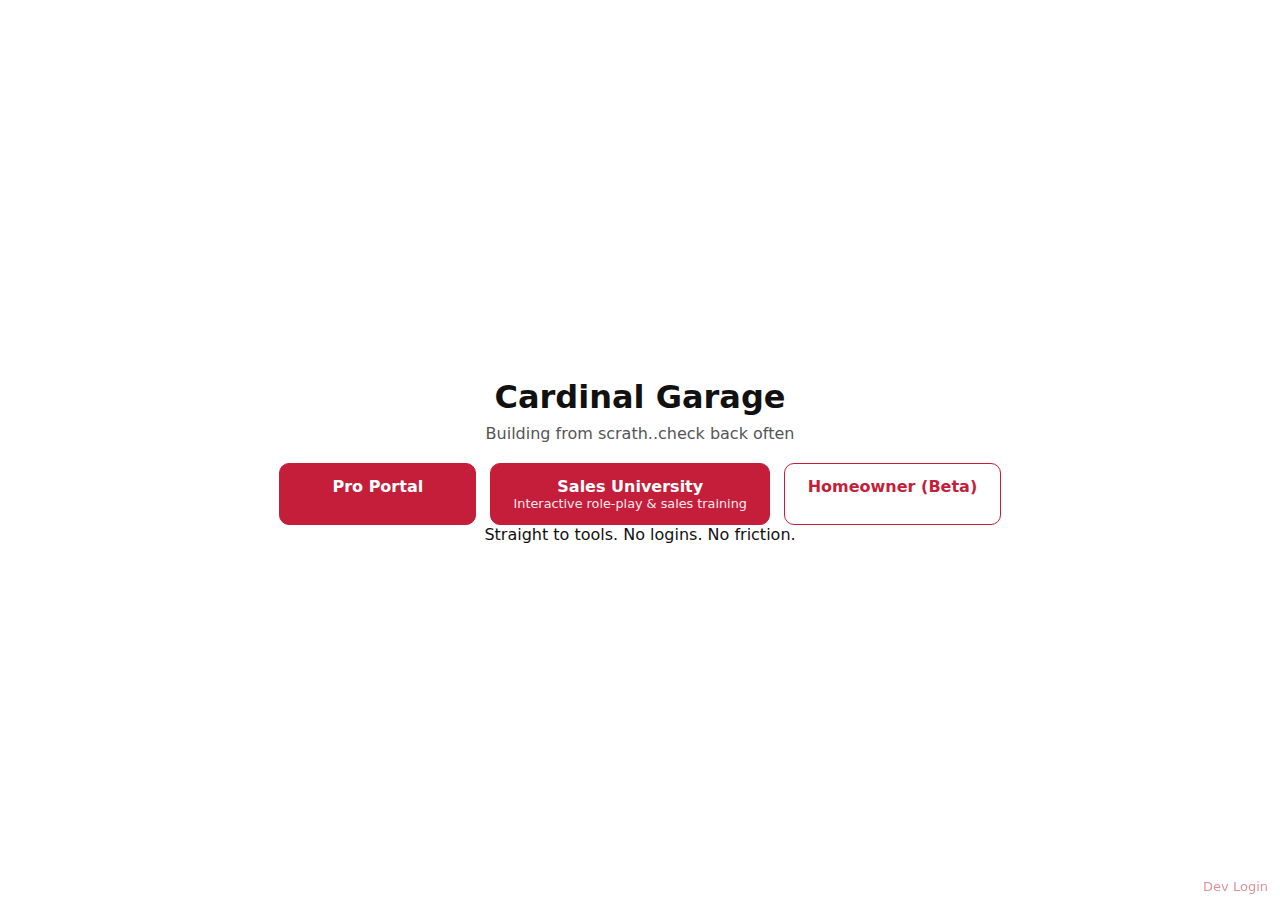
<file: index.html>
<!DOCTYPE html>
<html lang="en">
<head>
  <meta charset="utf-8" />
  <meta name="viewport" content="width=device-width,initial-scale=1" />
  <title>“Watch it take shape — this is what building looks like."</title>
  <style>
    body {
      margin: 0;
      font-family: system-ui, -apple-system, BlinkMacSystemFont, sans-serif;
      background: #ffffff;
      color: #111;
      display: flex;
      align-items: center;
      justify-content: center;
      min-height: 100vh;
    }
    .wrap {
      text-align: center;
      padding: 24px;
    }
    h1 { margin-bottom: 8px; }
    p { margin-top: 0; margin-bottom: 20px; color: #555; }
    .buttons {
      display: flex;
      gap: 14px;
      justify-content: center;
      flex-wrap: wrap;
    }
    a { text-decoration: none; }
    .btn {
      padding: 0.8rem 1.4rem;
      border-radius: 10px;
      border: 1px solid #C41E3A;
      background: #C41E3A;
      color: #fff;
      font-weight: 700;
      cursor: pointer;
      min-width: 150px;
      display: inline-block;
      transition: transform .2s;
    }
    .btn:hover { transform: translateY(-3px); }
    .btn.secondary {
      background: #ffffff;
      color: #C41E3A;
    }
        }
    .note {
      margin-top: 14px;
      font-size: 0.8rem;
      color: #777;
    }
  </style>
</head>
<body>
  <div class="wrap">
    <h1>Cardinal Garage</h1>
    <p>Building from scrath..check back often</p>
    <div class="buttons">
      <!-- Pro Portal -->
      <a href="maintainence.html" class="btn">Pro Portal</a>

      <!-- Sales University (static placeholder for now) -->
      <div class="btn">
        Sales University
        <div style="font-size:0.8rem;font-weight:400;color:#fff;opacity:.9;">
          Interactive role-play & sales training
        </div>
      </div>

      <!-- Homeowner -->
      <a href="homeowner.html" class="btn secondary">Homeowner (Beta)</a>
    </div>

    <div class="note">Straight to tools. No logins. No friction.</div>
  </div>
</body>
</html>

  <!-- ========== DEV LOGIN OVERLAY ========== -->
  <style>
    #devLoginLink {
      position: fixed; bottom: 6px; right: 12px;
      font-size: 13px; color: #c41e3a; cursor: pointer;
      opacity: .5; transition: opacity .2s;
    }
    #devLoginLink:hover { opacity: 1; }

    #devModal {
      display: none; position: fixed; inset: 0;
      background: rgba(255,255,255,.95);
      align-items: center; justify-content: center;
      z-index: 9999;
    }
    #devModal form {
      background: #fff; border:1px solid #ddd; border-radius:12px;
      padding:24px; box-shadow:0 0 20px rgba(0,0,0,.1);
      width:280px; text-align:center;
    }
    #devModal input {
      width:100%; margin:6px 0; padding:8px; font-size:15px;
      border:1px solid #ccc; border-radius:6px;
    }
    #devModal button {
      background:#c41e3a; color:#fff; border:none;
      padding:8px 14px; margin-top:8px;
      border-radius:6px; cursor:pointer;
    }
    #devModal button:hover { background:#a91b32; }

    .adminOnly { display:none; }
    .dev-mode .adminOnly { display:inline-block; }
  </style>

  <div id="devLoginLink">Dev Login</div>
  <div id="devModal">
    <form id="devForm">
      <h3>Developer Access</h3>
      <input id="devEmail" type="email" placeholder="Email" required>
      <input id="devPass" type="password" placeholder="Passcode" required>
      <button type="submit">Enter</button><br>
      <small id="devMsg" style="color:#a91b32;"></small>
    </form>
  </div>

  <!-- Example hidden admin control -->
  <button id="trainBtn" class="adminOnly">Feed Training</button>

  <script>
    const CONFIG = {
      API_BASE: "https://cardinalgarageprobe1.onrender.com" // or your live backend
    };

    const devLink = document.getElementById("devLoginLink");
    const devModal = document.getElementById("devModal");
    const devForm  = document.getElementById("devForm");
    const devMsg   = document.getElementById("devMsg");

    // open login modal
    devLink.onclick = ()=> devModal.style.display='flex';

    // handle login
    devForm.onsubmit = async (e)=>{
      e.preventDefault();
      const email = devForm.querySelector("#devEmail").value.trim();
      const pass  = devForm.querySelector("#devPass").value.trim();
      devMsg.textContent = "Verifying...";
      try {
        const resp = await fetch(`${CONFIG.API_BASE}/auth`, {
          method:"POST", headers:{'Content-Type':'application/json'},
          body: JSON.stringify({ email, pass })
        });
        if (!resp.ok) throw new Error("Denied");
        document.body.classList.add("dev-mode");
        devModal.style.display='none';
      } catch(err){
        devMsg.textContent = "Access denied.";
      }
    };

    // example admin button logic
    document.getElementById("trainBtn").onclick = async ()=>{
      const note = prompt("Enter training note:");
      if(!note) return;
      const resp = await fetch(`${CONFIG.API_BASE}/train`, {
        method:"POST", headers:{'Content-Type':'application/json'},
        body: JSON.stringify({ note })
      });
      alert("Training data sent!");
    };
  </script>
</body>
</html>
</file>
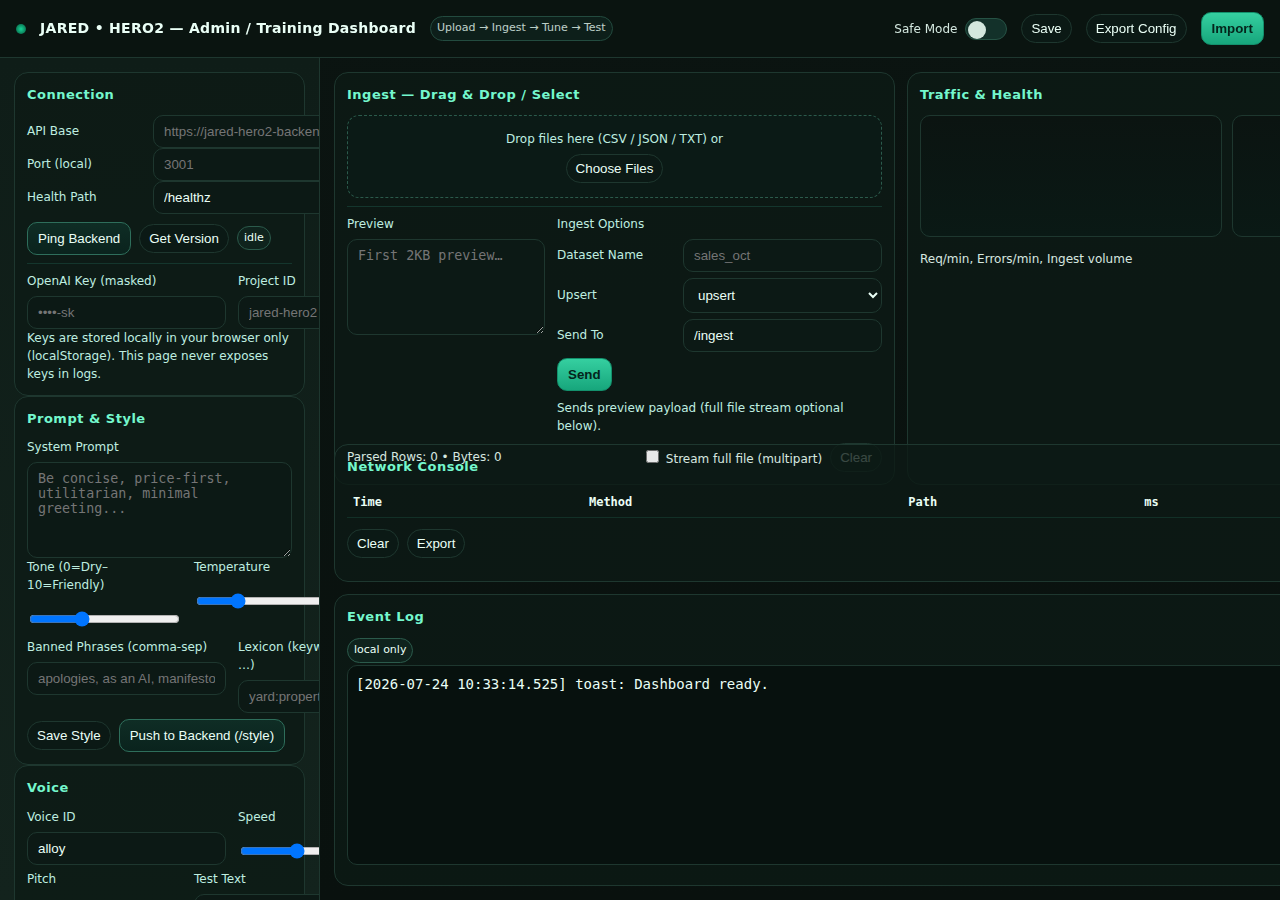
<file: admin.html>
<!DOCTYPE html>
<html lang="en">
<head>
<meta charset="utf-8" />
<meta name="viewport" content="width=device-width,initial-scale=1,viewport-fit=cover" />
<title>JARED • HERO2 — Admin / Training Dashboard</title>
<style>
  :root{
    --bg:#0b1411; --panel:#0f1d18; --soft:#13231d; --line:#1e372f;
    --mint:#74f7cd; --mint2:#35cfa0; --text:#eafff6; --dim:#bfeee0; --warn:#ffcf6b; --err:#ff7d7d;
  }
  *{box-sizing:border-box} html,body{height:100%;margin:0;background:linear-gradient(#0b1411,#09110e);}
  body{color:var(--text);font:14px/1.5 system-ui,Segoe UI,Roboto,Helvetica,Arial,sans-serif;overflow:hidden}
  .app{display:grid;grid-template-columns:320px 1fr;grid-template-rows:auto 1fr;grid-template-areas:"top top" "left right";height:100%}
  header{grid-area:top;display:flex;align-items:center;gap:14px;padding:12px 16px;border-bottom:1px solid var(--line);background:rgba(10,20,16,.6);backdrop-filter:blur(6px);position:sticky;top:0;z-index:3}
  header .title{font-weight:700;letter-spacing:.3px}
  header .tag{opacity:.8}
  .left{grid-area:left;overflow:auto;border-right:1px solid var(--line);padding:14px;background:linear-gradient(180deg,var(--panel),var(--soft))}
  .right{grid-area:right;overflow:auto;padding:14px;display:grid;gap:12px;grid-template-rows:360px auto}
  .card{background:rgba(12,26,21,.8);border:1px solid var(--line);border-radius:14px;padding:12px 12px}
  .card h3{margin:0 0 10px 0;font-size:13px;letter-spacing:.5px;color:var(--mint)}
  .row{display:flex;gap:8px;align-items:center;flex-wrap:wrap}
  .col{display:flex;flex-direction:column;gap:6px}
  .label{font-size:12px;color:var(--dim)}
  input,select,textarea,button{border-radius:10px;border:1px solid var(--line);background:#0c1915;color:var(--text);padding:8px 10px}
  textarea{min-height:96px;resize:vertical}
  button{cursor:pointer}
  button.primary{background:linear-gradient(180deg,#0f2d25,#0a231d);border-color:#2e6e5b}
  button.mint{background:linear-gradient(180deg,var(--mint2),#17a67c);border-color:#13906c;color:#04251c;font-weight:700}
  .pill{padding:6px 9px;border-radius:999px;border:1px solid var(--line);background:#0b1915}
  .dot{width:10px;height:10px;border-radius:50%}
  .ok{background:radial-gradient(closest-side,#16d497,#0b7b56)}
  .bad{background:radial-gradient(closest-side,#ff6f6f,#a12222)}
  .warn{background:radial-gradient(closest-side,#ffd467,#a77714)}
  .grid{display:grid;grid-template-columns:repeat(3,1fr);gap:12px}
  .grid-2{display:grid;grid-template-columns:repeat(2,1fr);gap:12px}
  .grid-3{display:grid;grid-template-columns:2fr 1fr 1fr;gap:12px}
  .flex{display:flex;gap:8px;align-items:center}
  .grow{flex:1}
  .kv{display:grid;grid-template-columns:120px 1fr;align-items:center;gap:6px}
  .drop{border:1px dashed #2b5a4b;border-radius:12px;padding:14px;text-align:center;background:#0b1a16}
  .drop.drag{outline:2px dashed var(--mint)}
  .mono{font-family:ui-monospace,SFMono-Regular,Consolas,Menlo,monospace}
  .logs{height:200px;overflow:auto;background:#07110e;border-radius:10px;border:1px solid var(--line);padding:8px}
  .tbl{width:100%;border-collapse:collapse}
  .tbl th,.tbl td{border-bottom:1px solid #123027;padding:6px 6px;text-align:left;font-size:12px}
  .small{font-size:12px;opacity:.9}
  .hint{color:var(--dim);font-size:12px}
  .badge{border:1px solid #2b5a4b;background:#0f231d;padding:3px 6px;border-radius:999px;font-size:11px}
  .chartWrap{display:grid;grid-template-columns:1fr 1fr 1fr;gap:10px}
  canvas{background:linear-gradient(180deg,#0b1411,#0a1915);border:1px solid var(--line);border-radius:10px}
  .footer{display:flex;justify-content:space-between;align-items:center;gap:10px;margin-top:8px}
  .switch{position:relative;width:42px;height:22px;background:#15362e;border-radius:999px;border:1px solid #2a5a4b;cursor:pointer}
  .switch input{display:none}
  .knob{position:absolute;top:2px;left:2px;width:18px;height:18px;background:#eafff6;border-radius:50%;transition:.2s}
  .switch input:checked + .knob{left:22px;background:#baffea}
  .hr{height:1px;background:#14362d;margin:8px 0}
  .rightTop{display:grid;grid-template-columns:2fr 1fr;gap:12px}
  @media (max-width:1100px){
    .app{grid-template-columns:1fr;grid-template-rows:auto auto 1fr;grid-template-areas:"top" "left" "right"}
    .left{max-height:42vh}
  }
</style>
</head>
<body>
<div class="app">
  <header>
    <div class="dot ok" id="healthDot" title="health"></div>
    <div class="title">JARED • HERO2 — Admin / Training Dashboard</div>
    <span class="tag badge">Upload → Ingest → Tune → Test</span>
    <div class="grow"></div>
    <label class="flex small">
      Safe Mode
      <span class="switch" title="When ON, no network calls; results are simulated.">
        <input type="checkbox" id="safeMode">
        <span class="knob"></span>
      </span>
    </label>
    <button class="pill" id="saveAll">Save</button>
    <button class="pill" id="exportConfig">Export Config</button>
    <button class="mint" id="importConfigBtn">Import</button>
    <input type="file" id="importConfigFile" accept=".json" hidden>
  </header>

  <!-- LEFT: CONFIG / CONTROLS -->
  <aside class="left">
    <div class="card">
      <h3>Connection</h3>
      <div class="kv"><div class="label">API Base</div><input id="apiBase" placeholder="https://jared-hero2-backend.onrender.com"></div>
      <div class="kv"><div class="label">Port (local)</div><input id="port" placeholder="3001"></div>
      <div class="kv"><div class="label">Health Path</div><input id="healthPath" value="/healthz"></div>
      <div class="row" style="margin-top:8px">
        <button id="btnPing" class="primary">Ping Backend</button>
        <button id="btnVersion" class="pill">Get Version</button>
        <span id="connStatus" class="badge">idle</span>
      </div>
      <div class="hr"></div>
      <div class="grid-2">
        <div class="col">
          <div class="label">OpenAI Key (masked)</div>
          <input id="openaiKey" placeholder="••••-sk" />
        </div>
        <div class="col">
          <div class="label">Project ID</div>
          <input id="projectId" placeholder="jared-hero2" />
        </div>
      </div>
      <div class="hint">Keys are stored locally in your browser only (localStorage). This page never exposes keys in logs.</div>
    </div>

    <div class="card">
      <h3>Prompt & Style</h3>
      <div class="col">
        <div class="label">System Prompt</div>
        <textarea id="systemPrompt" placeholder="Be concise, price-first, utilitarian, minimal greeting..."></textarea>
      </div>
      <div class="grid-3">
        <div class="col">
          <div class="label">Tone (0=Dry–10=Friendly)</div>
          <input type="range" id="tone" min="0" max="10" value="3">
        </div>
        <div class="col">
          <div class="label">Temperature</div>
          <input type="range" id="temperature" min="0" max="2" step="0.1" value="0.4">
        </div>
        <div class="col">
          <div class="label">top_p</div>
          <input type="range" id="topP" min="0" max="1" step="0.05" value="0.9">
        </div>
      </div>
      <div class="grid-2">
        <div class="col">
          <div class="label">Banned Phrases (comma-sep)</div>
          <input id="banned" placeholder="apologies, as an AI, manifesto">
        </div>
        <div class="col">
          <div class="label">Lexicon (keyword:replacement; …)</div>
          <input id="lexicon" placeholder="yard:property; mulch:cover">
        </div>
      </div>
      <div class="row" style="margin-top:6px">
        <button id="saveStyle" class="pill">Save Style</button>
        <button id="pushStyle" class="primary">Push to Backend (/style)</button>
      </div>
    </div>

    <div class="card">
      <h3>Voice</h3>
      <div class="grid-2">
        <div class="col">
          <div class="label">Voice ID</div>
          <input id="voiceId" value="alloy">
        </div>
        <div class="col">
          <div class="label">Speed</div>
          <input type="range" id="voiceRate" min="0.5" max="2" step="0.05" value="1">
        </div>
      </div>
      <div class="grid-2">
        <div class="col">
          <div class="label">Pitch</div>
          <input type="range" id="voicePitch" min="-12" max="12" step="1" value="0">
        </div>
        <div class="col">
          <div class="label">Test Text</div>
          <input id="voiceText" placeholder="Quick test phrase">
        </div>
      </div>
      <div class="row" style="margin-top:6px">
        <button id="btnVoiceTest" class="primary">Send to /speak</button>
        <button id="btnSaveVoice" class="pill">Save Voice</button>
      </div>
    </div>

    <div class="card">
      <h3>Greetings & Training Snippets</h3>
      <div class="col">
        <div class="label">New Snippet</div>
        <textarea id="snippetText" placeholder="[greeting|policy|sales-tip] Your text…"></textarea>
        <div class="row">
          <select id="snippetType">
            <option>greeting</option>
            <option>policy</option>
            <option>sales-tip</option>
            <option>risk-note</option>
          </select>
          <button id="addSnippet" class="primary">Add</button>
        </div>
      </div>
      <div id="snippetList" class="logs mono" style="height:140px"></div>
      <div class="row" style="margin-top:6px">
        <button id="pushSnippets" class="pill">Push to /train/snippets</button>
        <button id="clearSnippets" class="pill">Clear</button>
      </div>
    </div>
  </aside>

  <!-- RIGHT: CHARTS / INGEST / LOGS -->
  <main class="right">
    <div class="rightTop">
      <div class="card">
        <h3>Ingest — Drag & Drop / Select</h3>
        <div id="drop" class="drop">
          <div class="label">Drop files here (CSV / JSON / TXT) or</div>
          <div class="row" style="justify-content:center;margin-top:6px">
            <button id="pickFiles" class="pill">Choose Files</button>
            <input type="file" id="fileInput" multiple accept=".csv,.json,.txt" hidden>
          </div>
        </div>
        <div class="hr"></div>
        <div class="grid-2">
          <div class="col">
            <div class="label">Preview</div>
            <textarea id="preview" class="mono" placeholder="First 2KB preview…"></textarea>
          </div>
          <div class="col">
            <div class="label">Ingest Options</div>
            <div class="kv"><div class="label">Dataset Name</div><input id="dataset" placeholder="sales_oct"></div>
            <div class="kv"><div class="label">Upsert</div>
              <select id="ingestMode"><option value="upsert">upsert</option><option value="append">append</option><option value="replace">replace</option></select>
            </div>
            <div class="kv"><div class="label">Send To</div>
              <input id="ingestPath" value="/ingest">
            </div>
            <div class="row"><button id="sendIngest" class="mint">Send</button><span class="hint">Sends preview payload (full file stream optional below).</span></div>
          </div>
        </div>
        <div class="footer">
          <div class="small">Parsed Rows: <span id="rowsCount">0</span> • Bytes: <span id="bytesCount">0</span></div>
          <div class="row">
            <label class="small"><input type="checkbox" id="streamFull"> Stream full file (multipart)</label>
            <button id="clearPreview" class="pill">Clear</button>
          </div>
        </div>
      </div>

      <div class="card">
        <h3>Traffic & Health</h3>
        <div class="chartWrap">
          <canvas id="chartReqs" width="300" height="120"></canvas>
          <canvas id="chartErrs" width="300" height="120"></canvas>
          <canvas id="chartIngest" width="300" height="120"></canvas>
        </div>
        <div class="footer">
          <div class="small">Req/min, Errors/min, Ingest volume</div>
          <div class="row">
            <button id="resetCharts" class="pill">Reset Charts</button>
            <span class="badge" id="uptime">uptime: 00:00</span>
          </div>
        </div>
      </div>
    </div>

    <div class="card">
      <h3>Network Console</h3>
      <table class="tbl mono" id="netTable">
        <thead><tr><th>Time</th><th>Method</th><th>Path</th><th>ms</th><th>Status</th><th>Note</th></tr></thead>
        <tbody></tbody>
      </table>
      <div class="footer">
        <div class="row">
          <button id="netClear" class="pill">Clear</button>
          <button id="netExport" class="pill">Export</button>
        </div>
        <div class="row">
          <input id="quickPath" placeholder="/echo" class="mono">
          <select id="quickMethod"><option>GET</option><option>POST</option><option>PUT</option><option>DELETE</option></select>
          <button id="quickSend" class="primary">Send</button>
        </div>
      </div>
    </div>

    <div class="card">
      <h3>Event Log</h3>
      <div class="row">
        <span class="badge">local only</span>
        <div class="grow"></div>
        <button id="logExport" class="pill">Export</button>
        <button id="logClear" class="pill">Clear</button>
      </div>
      <div id="logBox" class="logs mono"></div>
    </div>
  </main>
</div>

<script>
(() => {
  // ======= STATE & UTIL =======
  const $ = sel => document.querySelector(sel);
  const $$ = sel => Array.from(document.querySelectorAll(sel));
  const S = {
    safe:false,
    charts:{reqs:[],errs:[],ing:[]},
    start:Date.now(),
    previewBytes:0, previewRows:0, previewText:'',
    snippets:[],
    log:[],
  };
  const LS_KEY='hero2_admin_cfg_v2';

  function loadCfg(){
    try{
      const raw = localStorage.getItem(LS_KEY);
      if(!raw) return;
      const c = JSON.parse(raw);
      $('#apiBase').value = c.apiBase||'';
      $('#port').value = c.port||'3001';
      $('#healthPath').value = c.healthPath||'/healthz';
      $('#openaiKey').value = c.openaiKey||'';
      $('#projectId').value = c.projectId||'';
      $('#systemPrompt').value = c.systemPrompt||'';
      $('#tone').value = c.tone??3;
      $('#temperature').value = c.temperature??0.4;
      $('#topP').value = c.topP??0.9;
      $('#banned').value = c.banned||'';
      $('#lexicon').value = c.lexicon||'';
      $('#voiceId').value = c.voiceId||'alloy';
      $('#voiceRate').value = c.voiceRate??1;
      $('#voicePitch').value = c.voicePitch??0;
      $('#voiceText').value = c.voiceText||'';
      $('#dataset').value = c.dataset||'';
      $('#ingestPath').value = c.ingestPath||'/ingest';
      $('#ingestMode').value = c.ingestMode||'upsert';
      $('#streamFull').checked = !!c.streamFull;
      S.snippets = c.snippets||[];
      renderSnippets();
    }catch(e){}
  }
  function saveCfg(){
    const c = {
      apiBase:$('#apiBase').value.trim(),
      port:$('#port').value.trim(),
      healthPath:$('#healthPath').value.trim(),
      openaiKey:$('#openaiKey').value.trim(),
      projectId:$('#projectId').value.trim(),
      systemPrompt:$('#systemPrompt').value,
      tone:+$('#tone').value,
      temperature:+$('#temperature').value,
      topP:+$('#topP').value,
      banned:$('#banned').value.trim(),
      lexicon:$('#lexicon').value.trim(),
      voiceId:$('#voiceId').value.trim(),
      voiceRate:+$('#voiceRate').value,
      voicePitch:+$('#voicePitch').value,
      voiceText:$('#voiceText').value,
      dataset:$('#dataset').value.trim(),
      ingestPath:$('#ingestPath').value.trim(),
      ingestMode:$('#ingestMode').value,
      streamFull:$('#streamFull').checked,
      snippets:S.snippets
    };
    localStorage.setItem(LS_KEY, JSON.stringify(c));
    toast('Saved.');
  }
  function toast(msg){
    logEvent('toast', msg);
  }
  function logEvent(type, data){
    const ts = new Date().toISOString().replace('T',' ').replace('Z','');
    const line = `[${ts}] ${type}: ${typeof data==='string'?data:JSON.stringify(data)}`;
    S.log.unshift(line);
    $('#logBox').textContent = S.log.slice(0,400).join('\n');
  }
  function apiUrl(path){
    const base = $('#apiBase').value.trim();
    if(!base) return `http://localhost:${$('#port').value.trim()||'3001'}${path}`;
    return `${base}${path}`;
  }

  // ======= CHARTS (vanilla canvas) =======
  function pushChart(arr,val,max=60){arr.push(val); if(arr.length>max) arr.shift();}
  function drawLine(canvas, arr, color='#74f7cd'){
    const ctx=canvas.getContext('2d');
    const w=canvas.width,h=canvas.height;
    ctx.clearRect(0,0,w,h);
    // grid
    ctx.globalAlpha=.18; ctx.strokeStyle='#2a4d41';
    for(let i=0;i<6;i++){ctx.beginPath();ctx.moveTo(0,(h/5)*i);ctx.lineTo(w,(h/5)*i);ctx.stroke();}
    ctx.globalAlpha=1;
    const max = Math.max(1, ...arr, 1);
    ctx.beginPath(); ctx.strokeStyle=color; ctx.lineWidth=2;
    arr.forEach((v,i)=>{
      const x= i/(arr.length-1||1) * (w-10) + 5;
      const y= h - (v/max)*(h-10) - 5;
      if(i===0) ctx.moveTo(x,y); else ctx.lineTo(x,y);
    });
    ctx.stroke();
  }
  function redrawCharts(){
    drawLine($('#chartReqs'), S.charts.reqs);
    drawLine($('#chartErrs'), S.charts.errs, '#ff7d7d');
    drawLine($('#chartIngest'), S.charts.ing, '#ffd467');
  }
  setInterval(()=>{
    // idle decay
    pushChart(S.charts.reqs, Math.max(0,(S.charts.reqs.at(-1)||0)-0.2));
    pushChart(S.charts.errs, Math.max(0,(S.charts.errs.at(-1)||0)-0.05));
    pushChart(S.charts.ing, Math.max(0,(S.charts.ing.at(-1)||0)-0.1));
    redrawCharts();
    const sec = Math.floor((Date.now()-S.start)/1000);
    const mm=String(Math.floor(sec/60)).padStart(2,'0'), ss=String(sec%60).padStart(2,'0');
    $('#uptime').textContent = `uptime: ${mm}:${ss}`;
  }, 1000);

  // ======= NETWORK CONSOLE =======
  function addNetRow(method, path, ms, status, note){
    const tr=document.createElement('tr');
    const t = new Date().toLocaleTimeString();
    tr.innerHTML = `<td>${t}</td><td>${method}</td><td class="mono">${path}</td><td>${ms}</td><td>${status||''}</td><td>${note||''}</td>`;
    $('#netTable tbody').prepend(tr);
    if($('#netTable tbody').children.length>400) $('#netTable tbody').lastElementChild.remove();
  }
  async function call(method, path, body, note){
    const full = apiUrl(path);
    const t0=performance.now();
    if($('#safeMode').checked){
      await new Promise(r=>setTimeout(r, 120));
      addNetRow(method,path,Math.round(performance.now()-t0),'SIM','safe mode');
      logEvent('net(sim)', {method,path,note});
      pushChart(S.charts.reqs,(S.charts.reqs.at(-1)||0)+1);
      return {ok:true, sim:true};
    }
    try{
      const res = await fetch(full, {
        method,
        headers: body? {'Content-Type':'application/json'} : undefined,
        body: body? JSON.stringify(body): undefined
      });
      const ms=Math.round(performance.now()-t0);
      addNetRow(method,path,ms,res.status,note);
      pushChart(S.charts.reqs,(S.charts.reqs.at(-1)||0)+1);
      if(!res.ok) { pushChart(S.charts.errs,(S.charts.errs.at(-1)||0)+1); }
      let json=null;
      try{ json = await res.json(); }catch(_){}
      logEvent('net', {method,path,status:res.status,ms,resp:json});
      return {ok:res.ok,status:res.status,json};
    }catch(e){
      const ms=Math.round(performance.now()-t0);
      addNetRow(method,path,ms,'ERR',String(e));
      pushChart(S.charts.errs,(S.charts.errs.at(-1)||0)+1);
      logEvent('net(err)', {method,path,error:String(e)});
      return {ok:false,error:e};
    }
  }

  // ======= PING / VERSION =======
  $('#btnPing').onclick = async ()=>{
    $('#connStatus').textContent='ping…';
    const r = await call('GET', $('#healthPath').value.trim()||'/healthz', null, 'ping');
    $('#connStatus').textContent = r.ok? 'healthy' : 'down';
    $('#healthDot').className = 'dot ' + (r.ok?'ok':'bad');
  };
  $('#btnVersion').onclick = async ()=>{
    const r = await call('GET','/version',null,'version');
    toast(r.ok? ('version: '+JSON.stringify(r.json)) : 'version failed');
  };

  // ======= STYLE / VOICE / SNIPPETS =======
  $('#saveStyle').onclick = saveCfg;
  $('#pushStyle').onclick = async ()=>{
    const body = {
      system: $('#systemPrompt').value,
      tone: +$('#tone').value,
      temperature: +$('#temperature').value,
      top_p: +$('#topP').value,
      banned: $('#banned').value.split(',').map(s=>s.trim()).filter(Boolean),
      lexicon: parseLex($('#lexicon').value)
    };
    const r = await call('POST','/style',body,'push style');
    toast(r.ok? 'Style updated.' : 'Style failed.');
  };
  function parseLex(s){
    // "a:b; c:d"
    const out={};
    s.split(';').forEach(pair=>{
      const [k,v]=(pair||'').split(':').map(x=>x?.trim()).filter(Boolean);
      if(k&&v) out[k]=v;
    });
    return out;
  }

  $('#btnSaveVoice').onclick = saveCfg;
  $('#btnVoiceTest').onclick = async ()=>{
    const body = {
      voice: $('#voiceId').value.trim()||'alloy',
      rate: +$('#voiceRate').value,
      pitch: +$('#voicePitch').value,
      text: $('#voiceText').value||'Testing one two.',
    };
    const r = await call('POST','/speak',body,'voice test');
    toast(r.ok? 'Voice test sent.' : 'Voice test failed.');
  };

  function renderSnippets(){
    const box = $('#snippetList');
    box.textContent = S.snippets.map((s,i)=>`${i+1}. [${s.type}] ${s.text}`).join('\n');
  }
  $('#addSnippet').onclick = ()=>{
    const text = $('#snippetText').value.trim();
    if(!text) return;
    const type = $('#snippetType').value;
    S.snippets.unshift({type,text,date:Date.now()});
    $('#snippetText').value='';
    renderSnippets(); saveCfg();
  };
  $('#clearSnippets').onclick = ()=>{ S.snippets=[]; renderSnippets(); saveCfg(); };
  $('#pushSnippets').onclick = async ()=>{
    const r = await call('POST','/train/snippets',{snippets:S.snippets},'push snippets');
    toast(r.ok? 'Snippets pushed.' : 'Push failed.');
  };

  // ======= INGEST =======
  const drop = $('#drop');
  const fileInput = $('#fileInput');
  $('#pickFiles').onclick = ()=> fileInput.click();
  fileInput.onchange = ()=> handleFiles(fileInput.files);

  ;['dragenter','dragover'].forEach(ev=> drop.addEventListener(ev, e=>{e.preventDefault(); drop.classList.add('drag');}));
  ;['dragleave','dragend','drop'].forEach(ev=> drop.addEventListener(ev, e=>{e.preventDefault(); drop.classList.remove('drag');}));

  drop.addEventListener('drop', e=> handleFiles(e.dataTransfer.files));

  async function handleFiles(files){
    if(!files || !files.length) return;
    S.previewBytes=0; S.previewRows=0; S.previewText='';
    const first = files[0];
    const buf = await first.arrayBuffer();
    const bytes = new Uint8Array(buf);
    S.previewBytes = bytes.length;
    const head = bytes.slice(0, Math.min(2048, bytes.length));
    const text = new TextDecoder().decode(head);
    S.previewText = text;
    $('#preview').value = text;
    $('#bytesCount').textContent = S.previewBytes.toLocaleString();
    // quick row guess for CSV
    if(first.name.toLowerCase().endsWith('.csv')){
      S.previewRows = text.split(/\r?\n/).filter(l=>l.trim()).length-1;
    } else if(first.name.toLowerCase().endsWith('.json')){
      try{
        const json = JSON.parse(text);
        S.previewRows = Array.isArray(json)? json.length : (typeof json==='object'? 1: 0);
      }catch{ S.previewRows = 0; }
    } else {
      S.previewRows = text.split(/\r?\n/).filter(Boolean).length;
    }
    $('#rowsCount').textContent = Math.max(0,S.previewRows);
    pushChart(S.charts.ing,(S.charts.ing.at(-1)||0)+ Math.max(1,Math.round(S.previewBytes/4096)));
    logEvent('ingest_preview',{name:first.name, bytes:S.previewBytes, rows:S.previewRows});
  }

  $('#clearPreview').onclick = ()=>{
    $('#preview').value=''; S.previewBytes=0; S.previewRows=0; S.previewText='';
    $('#rowsCount').textContent='0'; $('#bytesCount').textContent='0';
  };

  $('#sendIngest').onclick = async ()=>{
    const ds = $('#dataset').value.trim()||'default';
    const mode = $('#ingestMode').value;
    const path = $('#ingestPath').value.trim()||'/ingest';
    const body = {dataset:ds, mode, text: $('#preview').value};
    const r = await call('POST', path, body, 'ingest preview');
    toast(r.ok? 'Ingest queued.' : 'Ingest failed.');
  };

  // ======= QUICK SEND =======
  $('#quickSend').onclick = async ()=>{
    const method = $('#quickMethod').value;
    const path = $('#quickPath').value.trim()||'/echo';
    const r = await call(method,path,null,'quick');
    toast(r.ok? 'OK' : 'Failed');
  };

  // ======= EXPORT / IMPORT =======
  $('#saveAll').onclick = saveCfg;
  $('#exportConfig').onclick = ()=>{
    saveCfg();
    const data = localStorage.getItem(LS_KEY)||'{}';
    const blob = new Blob([data],{type:'application/json'});
    const a = Object.assign(document.createElement('a'), {href:URL.createObjectURL(blob), download:'hero2_admin_config.json'});
    a.click(); URL.revokeObjectURL(a.href);
  };
  $('#importConfigBtn').onclick = ()=> $('#importConfigFile').click();
  $('#importConfigFile').onchange = async (e)=>{
    const f=e.target.files?.[0]; if(!f) return;
    const text = await f.text();
    try{
      localStorage.setItem(LS_KEY, text);
      loadCfg();
      toast('Config imported.');
    }catch{ toast('Import failed.'); }
  };

  // ======= LOG EXPORT / CLEAR =======
  $('#logExport').onclick = ()=>{
    const blob = new Blob([S.log.join('\n')],{type:'text/plain'});
    const a = Object.assign(document.createElement('a'), {href:URL.createObjectURL(blob), download:'hero2_admin_log.txt'});
    a.click(); URL.revokeObjectURL(a.href);
  };
  $('#logClear').onclick = ()=>{ S.log.length=0; $('#logBox').textContent=''; };

  $('#netExport').onclick = ()=>{
    const rows=[...document.querySelectorAll('#netTable tbody tr')].map(tr=>[...tr.children].map(td=>td.textContent));
    const csv='time,method,path,ms,status,note\n'+rows.map(r=>r.map(v=>`"${(v||'').replaceAll('"','""')}"`).join(',')).join('\n');
    const blob = new Blob([csv],{type:'text/csv'});
    const a = Object.assign(document.createElement('a'), {href:URL.createObjectURL(blob), download:'hero2_net.csv'});
    a.click(); URL.revokeObjectURL(a.href);
  };
  $('#netClear').onclick = ()=> { $('#netTable tbody').innerHTML=''; };

  // ======= SAFE MODE =======
  $('#safeMode').onchange = ()=> { S.safe = $('#safeMode').checked; toast(S.safe?'Safe mode ON':'Safe mode OFF'); };

  // ======= INIT =======
  loadCfg();
  toast('Dashboard ready.');
})();
</script>
</body>
</html>
</file>
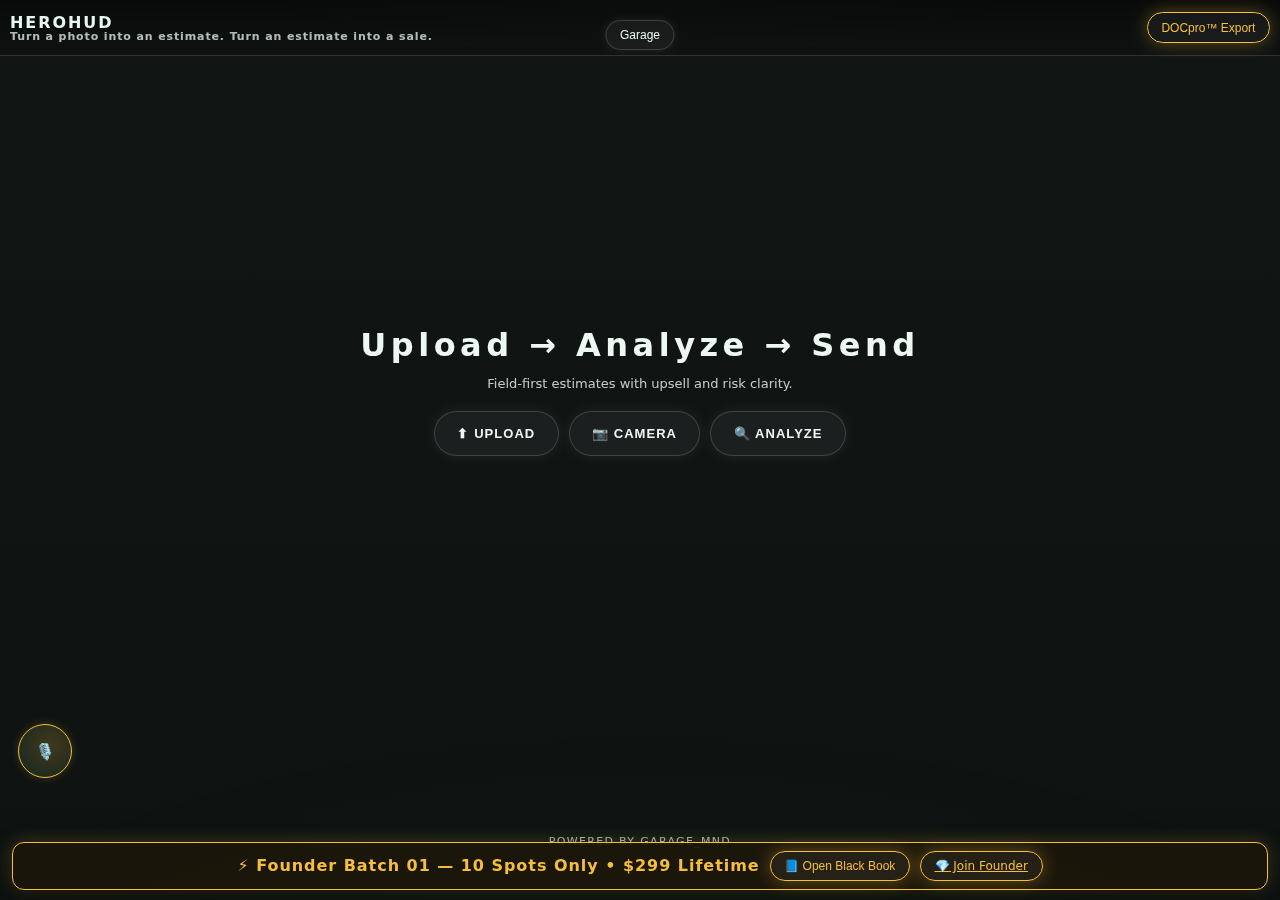
<file: Calculator.html>
<!DOCTYPE html>
<html lang="en">
<head>
<meta charset="utf-8" />
<meta name="viewport" content="width=device-width,initial-scale=1,viewport-fit=cover,maximum-scale=1,user-scalable=no" />
<title>HeroHUD • Upload → Analyze → Send</title>
<meta name="theme-color" content="#121716" />
<style>
  :root{
    --bg:#121716;
    --panel:#1b221f;
    --ink:#0f1412;
    --glass:rgba(255,255,255,.05);
    --stroke:rgba(255,255,255,.16);

    --text:#ecf8f1;
    --textDim:rgba(236,248,241,.8);
    --mint:#3fd1a0;
    --aqua:#2fb0e9;

    --gold:#f6bf3a;
    --goldGlow: 0 0 18px rgba(246,191,58,.35);

    --ok:#57e0a0;
    --warn:#ffcc66;
    --bad:#ff7e7e;
  }

  html,body{
    margin:0;height:100%;
    background:linear-gradient(180deg,#111514,#0e1312);
    color:var(--text);
    font-family:ui-sans-serif,system-ui,-apple-system,Segoe UI,Roboto,Helvetica,Arial;
    overflow:hidden;
  }
  *{box-sizing:border-box}

  /* Ambient */
  body::before{
    content:"";position:fixed;inset:-10% -5%;pointer-events:none;
    background:
      radial-gradient(100% 60% at 50% -10%, rgba(255,255,255,.05), transparent 50%),
      radial-gradient(120% 80% at 50% 120%, rgba(63,209,160,.06), transparent 60%);
    filter:blur(.2px);opacity:.9;
  }

  /* Topbar */
  .topbar{
    position:fixed;inset:0 0 auto 0;height:56px;
    display:flex;align-items:center;justify-content:space-between;
    padding:0 10px;background:linear-gradient(180deg, rgba(0,0,0,.5), rgba(0,0,0,.15));
    border-bottom:1px solid var(--stroke);backdrop-filter:blur(6px);z-index:40;
  }
  .brand{font-weight:900;letter-spacing:.12em;color:#e8f8f1}
  .brand small{display:block;opacity:.75;font-weight:600;letter-spacing:.08em;margin-top:-2px;font-size:11px}
  .menu{display:flex;gap:8px;align-items:center}
  .pill{
    border:1px solid var(--stroke);background:var(--glass);color:var(--text);
    cursor:pointer;border-radius:999px;padding:.45rem .85rem;font-size:12px;
    box-shadow:0 0 10px rgba(255,255,255,.08)
  }
  .pill:hover{box-shadow:0 0 22px rgba(255,255,255,.16)}
  .pill.gold{border-color:var(--gold);color:var(--gold);box-shadow:var(--goldGlow)}
  .pill.gold:hover{box-shadow:0 0 26px rgba(246,191,58,.55)}
  .menu-center{position:fixed;left:50%;transform:translateX(-50%);top:10px;display:flex;gap:8px;z-index:41}

  /* Stage */
  .stage{
    position:fixed;inset:56px 0 148px 0;
    display:grid;place-items:center;padding:14px;overflow:auto;
  }
  .stack{display:flex;flex-direction:column;align-items:center;text-align:center;gap:12px;max-width:980px;width:100%}
  .headline{font-weight:900;letter-spacing:.14em;margin:0}
  .subline{margin:0 0 8px;color:var(--textDim);font-size:13px}

  /* Controls */
  .btn{
    appearance:none;border:1px solid var(--stroke);background:var(--glass);color:var(--text);
    padding:.85rem 1.4rem;border-radius:999px;letter-spacing:.08em;text-transform:uppercase;font-weight:800;
    backdrop-filter:blur(6px);cursor:pointer;transition:box-shadow .2s,transform .1s,opacity .2s;
    box-shadow:0 0 16px rgba(255,255,255,.08);font-size:13px
  }
  .btn:active{transform:translateY(1px)}
  .btn-row{display:flex;gap:10px;flex-wrap:wrap;justify-content:center}

  /* Preview */
  #preview{
    display:none;position:relative;width:min(94vw,980px);aspect-ratio:16/10;border-radius:16px;overflow:hidden;
    border:1px solid var(--stroke);box-shadow:0 0 24px rgba(0,0,0,.35);background:#0c110f
  }
  #preview img,#preview video{width:100%;height:100%;object-fit:cover}
  #edgeGlow{position:absolute;inset:0;border-radius:16px;pointer-events:none;opacity:0;
    box-shadow:0 0 28px rgba(246,191,58,.35), inset 0 0 18px rgba(63,209,160,.35);transition:opacity .35s}
  .glow-on #edgeGlow{opacity:1}
  .wheel{
    position:absolute;right:10px;bottom:10px;background:rgba(0,0,0,.45);border:1px solid var(--stroke);
    border-radius:999px;padding:.35rem .6rem;font-size:12px;display:flex;gap:.5rem;align-items:center
  }
  .mini-spin{width:14px;height:14px;border-radius:50%;border:2px solid rgba(255,255,255,.25);border-top-color:var(--gold);animation:spin 1s linear infinite}
  @keyframes spin{to{transform:rotate(360deg)}}

  /* Metric bars */
  #metrics{display:none;width:min(94vw,980px);margin-top:8px}
  .mRow{display:grid;grid-template-columns:140px 1fr;gap:10px;align-items:center;margin:8px 0}
  .mLabel{font-size:12px;color:var(--textDim);text-align:right}
  .mBar{height:12px;border-radius:999px;background:rgba(255,255,255,.06);border:1px solid var(--stroke);overflow:hidden;position:relative}
  .mVal{height:100%;width:0%}
  .grad-close{background:linear-gradient(90deg,#7de3a9,#37cc95,#11b07e)}
  .grad-upsell{background:linear-gradient(90deg,#c9e86c,#f6bf3a,#ff974a)}
  .grad-risk{background:linear-gradient(90deg,#7bd0ff,#ffcc66,#ff7e7e)}

  /* Tips (short readouts) */
  #tips{position:relative;width:min(94vw,980px);min-height:14px}
  .tip{
    position:relative;opacity:0;transform:translateY(8px);transition:all .55s cubic-bezier(.2,.9,.2,1);
    background:rgba(255,255,255,.06);border:1px solid var(--stroke);backdrop-filter:blur(8px);color:var(--text);
    padding:.55rem .75rem;border-radius:10px;box-shadow:0 0 18px rgba(0,0,0,.25);margin:.35rem auto;max-width:92%;text-align:left
  }
  .tip.show{opacity:1;transform:translateY(0)}
  .tip.small{max-width:52%;font-size:13px}

  /* Toast */
  #toast{
    position:fixed;left:50%;transform:translateX(-50%) translateY(120%);bottom:70px;
    width:min(90vw,520px);background:var(--ink);border:1px solid var(--stroke);border-radius:14px;
    box-shadow:0 18px 40px rgba(0,0,0,.45), 0 0 16px rgba(0,0,0,.25);
    color:var(--text);z-index:100;padding:12px 12px 10px;transition:transform .35s ease, opacity .35s ease;opacity:0
  }
  #toast.show{transform:translateX(-50%) translateY(0);opacity:1}
  #toast .t-title{font-weight:800;margin-bottom:4px;color:var(--gold)}
  #toast .t-body{font-size:13px;color:var(--textDim)}
  #toast .t-actions{display:flex;gap:8px;margin-top:10px;flex-wrap:wrap}
  #toast .t-actions .btn{padding:.55rem .9rem;text-transform:none;font-weight:700}

  /* Garage */
  #garageBtn{position:fixed;left:50%;transform:translateX(-50%);top:10px;z-index:41}
  #garageDoor{
    position:fixed;inset:56px 0 0 0;display:none;z-index:70;background:rgba(0,0,0,.72);backdrop-filter:blur(4px)
  }
  .garageCard{
    position:absolute;inset:4% 4%;background:var(--panel);border:1px solid var(--stroke);border-radius:16px;
    box-shadow:0 0 40px rgba(0,0,0,.6);display:flex;flex-direction:column;overflow:hidden
  }
  .gHead{display:flex;justify-content:space-between;align-items:center;padding:12px 14px;border-bottom:1px solid var(--stroke)}
  .gTitle{font-weight:900;letter-spacing:.12em}
  .gBody{flex:1;overflow:auto;padding:14px}
  .gRow{display:flex;flex-wrap:wrap;gap:12px;justify-content:center}
  .card{
    flex:1 1 280px;max-width:360px;background:#151b19;border:1px solid var(--stroke);border-radius:14px;
    padding:12px 12px 14px;box-shadow:0 0 26px rgba(0,0,0,.35);position:relative
  }
  .card.glow::before{content:"";position:absolute;inset:-4px;border-radius:16px;box-shadow:0 0 22px rgba(246,191,58,.25);pointer-events:none}
  .tag{display:inline-block;border:1px solid var(--gold);color:var(--gold);padding:.25rem .5rem;border-radius:999px;font-size:11px;margin-bottom:8px}
  .lockedBadge{position:absolute;right:10px;top:10px;font-size:11px;opacity:.75;border:1px solid var(--stroke);border-radius:999px;padding:.2rem .45rem}
  .card h4{margin:.25rem 0 .25rem}
  .card p{margin:0 0 8px;color:var(--textDim)}
  .price{margin-top:8px;opacity:.9;font-weight:700}
  .btn-row{justify-content:flex-start}
  .gClose{border:1px solid var(--stroke);background:#0e1613;color:var(--text);border-radius:999px;padding:.35rem .6rem;cursor:pointer}

  /* Voice orb (tap-to-talk) */
  #voiceOrb{
    position:fixed;left:18px;bottom:122px;width:54px;height:54px;border-radius:999px;border:1px solid var(--gold);
    background:radial-gradient(circle at 60% 40%, rgba(246,191,58,.22), rgba(63,209,160,.10));box-shadow:var(--goldGlow);
    z-index:60;display:grid;place-items:center;cursor:pointer
  }
  #voiceOrb.idle{box-shadow:0 0 10px rgba(246,191,58,.2)}
  #voiceOrb.listening{animation:pulse 1.4s ease-in-out infinite}
  #voiceOrb.speaking{box-shadow:0 0 20px rgba(246,191,58,.5), 0 0 28px rgba(63,209,160,.35)}
  @keyframes pulse{0%,100%{transform:scale(1)}50%{transform:scale(1.08)}}
  #listeningIndicator{
    position:fixed;bottom:190px;left:50%;transform:translateX(-50%) translateY(10px);
    font-size:13px;color:var(--gold);text-shadow:0 0 8px rgba(246,191,58,.35);opacity:0;transition:opacity .3s, transform .3s;z-index:59
  }
  #listeningIndicator.visible{opacity:1;transform:translateX(-50%) translateY(0)}

  /* Always-visible Founder banner */
  .founderBar{
    position:fixed;left:12px;right:12px;bottom:10px;z-index:80;
    display:flex;flex-wrap:wrap;gap:10px;align-items:center;justify-content:center;
    background:rgba(28,22,10,.9);border:1px solid var(--gold);border-radius:12px;
    padding:.5rem .75rem;box-shadow:0 12px 28px rgba(0,0,0,.45), 0 0 18px rgba(246,191,58,.25)
  }
  .founderBar .text{
    color:var(--gold);font-weight:800;letter-spacing:.06em;text-align:center
  }

  /* Footer (sits above founder bar spacing-wise) */
  .footer{
    position:fixed;left:50%;transform:translateX(-50%);bottom:52px;
    font-size:11px;color:rgba(236,248,241,.7);letter-spacing:.12em;text-transform:uppercase;z-index:5
  }

  /* Safe areas */
  @supports(padding:max(0px)){
    #voiceOrb{bottom:calc(122px + env(safe-area-inset-bottom))}
  }
</style>
</head>
<body>

  <!-- Top -->
  <div class="topbar">
    <div class="brand">
      HEROHUD
      <small>Turn a photo into an estimate. Turn an estimate into a sale.</small>
    </div>

    <div class="menu-center">
      <button class="pill" id="garageBtn">Garage</button>
    </div>

    <div class="menu">
      <button class="pill gold" id="docproBtn" title="Free log export">DOCpro™ Export</button>
    </div>
  </div>

  <!-- Stage -->
  <section class="stage" id="stage">
    <div class="stack">
      <h1 class="headline">Upload → Analyze → Send</h1>
      <p class="subline">Field-first estimates with upsell and risk clarity.</p>

      <div class="btn-row" id="primaryBtns">
        <button class="btn" id="btnUpload">⬆ Upload</button>
        <button class="btn" id="btnCamera">📷 Camera</button>
        <button class="btn" id="btnAnalyze">🔍 Analyze</button>
      </div>

      <div id="preview">
        <img id="previewImg" alt="preview" />
        <div id="edgeGlow"></div>
        <div class="wheel" id="wheel" style="display:none;">
          <div class="mini-spin"></div><span id="wheelText">Analyzing…</span>
        </div>
      </div>

      <!-- Metrics -->
      <div id="metrics">
        <div class="mRow">
          <div class="mLabel">Close Confidence</div>
          <div class="mBar"><div class="mVal grad-close" id="mClose"></div></div>
        </div>
        <div class="mRow">
          <div class="mLabel">Upsell Potential</div>
          <div class="mBar"><div class="mVal grad-upsell" id="mUpsell"></div></div>
        </div>
        <div class="mRow">
          <div class="mLabel">Risk Factor</div>
          <div class="mBar"><div class="mVal grad-risk" id="mRisk"></div></div>
        </div>
      </div>

      <div id="tips"></div>

      <input type="file" id="file" accept="image/*" hidden />
    </div>
  </section>

  <!-- Voice orb + indicator -->
  <div id="voiceOrb" class="idle" title="Tap to talk / Tap to stop">🎙️</div>
  <div id="listeningIndicator">🎧 Listening…</div>

  <!-- Garage -->
  <div id="garageDoor">
    <div class="garageCard">
      <div class="gHead">
        <div class="gTitle">CARDINAL GARAGE • Tools & Programs</div>
        <button class="gClose" id="garageCloseBtn">Close</button>
      </div>
      <div class="gBody">
        <h3 style="margin:6px 0 10px">Hand Tools <span style="font-weight:600;opacity:.8">(Monthly)</span></h3>
        <div class="gRow">
          <!-- Keep all previous + NEW flags -->
          <div class="card glow">
            <span class="tag">NEW</span><span class="lockedBadge" id="lockHT1">Locked</span>
            <h4>Lot Size Finder</h4>
            <p>Measure from satellite or map pin. Quote clean; stop guessing.</p>
            <div class="price">$10/mo (in bundle)</div>
            <div class="btn-row"><a class="btn" target="_blank" rel="noopener" href="https://www.paypal.com/ncp/payment/LD5BM638SRCFA">Unlock</a></div>
          </div>
          <div class="card glow">
            <span class="tag">NEW</span><span class="lockedBadge" id="lockHT2">Locked</span>
            <h4>Before/After Pairer</h4>
            <p>Snap, pair, and send proof. Your best closer is evidence.</p>
            <div class="price">$10/mo (in bundle)</div>
            <div class="btn-row"><a class="btn" target="_blank" rel="noopener" href="https://www.paypal.com/ncp/payment/LD5BM638SRCFA">Unlock</a></div>
          </div>
          <div class="card glow">
            <span class="tag">NEW</span><span class="lockedBadge" id="lockHT3">Locked</span>
            <h4>Smart Script Snippets</h4>
            <p>“On my way.” “Estimate ready.” “Materials ETA.” Save time, sound pro.</p>
            <div class="price">$10/mo (in bundle)</div>
            <div class="btn-row"><a class="btn" target="_blank" rel="noopener" href="https://www.paypal.com/ncp/payment/LD5BM638SRCFA">Unlock</a></div>
          </div>
          <div class="card glow">
            <span class="tag">NEW</span><span class="lockedBadge" id="lockHT4">Locked</span>
            <h4>Weather Smart Start</h4>
            <p>Schedule around the sky. Less rework, happier clients.</p>
            <div class="price">$10/mo (in bundle)</div>
            <div class="btn-row"><a class="btn" target="_blank" rel="noopener" href="https://www.paypal.com/ncp/payment/LD5BM638SRCFA">Unlock</a></div>
          </div>
          <div class="card glow">
            <span class="tag">NEW</span><span class="lockedBadge" id="lockHT5">Locked</span>
            <h4>Quick Quote Splitter</h4>
            <p>Break one job into neat line items. Fewer objections, faster yes.</p>
            <div class="price">$10/mo (in bundle)</div>
            <div class="btn-row"><a class="btn" target="_blank" rel="noopener" href="https://www.paypal.com/ncp/payment/LD5BM638SRCFA">Unlock</a></div>
          </div>
        </div>

        <h3 style="margin:16px 0 10px">Power Tools <span style="font-weight:600;opacity:.8">(Pro)</span></h3>
        <div class="gRow">
          <div class="card glow" id="cardFG">
            <span class="tag">Field Guides</span><span class="lockedBadge" id="lockFG">Locked</span>
            <h4>A–Z Methods • Materials • Standards</h4>
            <p>Built from jobs that paid out — not theory.</p>
            <div class="price">$39/mo</div>
            <div class="btn-row"><a class="btn" id="buyFG" target="_blank" rel="noopener" href="https://www.paypal.com/ncp/payment/AKUYMX3FCMUN4">Unlock</a></div>
          </div>

          <div class="card glow" id="cardBP">
            <span class="tag">Best Practices</span><span class="lockedBadge" id="lockBP">Locked</span>
            <h4>Situational Playbooks</h4>
            <p>Time, flow, risk — tight execution with no corners cut.</p>
            <div class="price">$59–89/mo</div>
            <div class="btn-row"><a class="btn" id="buyBP" target="_blank" rel="noopener" href="https://www.paypal.com/ncp/payment/BHQ9A57DLN24S">Unlock</a></div>
          </div>

          <div class="card glow" id="cardSU">
            <span class="tag">Sales University</span><span class="lockedBadge" id="lockSU">Locked</span>
            <h4>2-Week Intensive (AI Role-Play)</h4>
            <p>Door-knocks, objections, confident closes. Practice till you own it.</p>
            <div class="price">$349 (one-time)</div>
            <div class="btn-row"><a class="btn" id="buySU" target="_blank" rel="noopener" href="https://www.paypal.com/ncp/payment/M3CBPH327ELAJ">Unlock</a></div>
          </div>

          <div class="card glow" id="cardPR">
            <span class="tag">Platinum Reports</span><span class="lockedBadge" id="lockPR">Locked</span>
            <h4>Client-Ready Pro Exports</h4>
            <p>Upsell hints + confidence bars. Look and sound like a closer.</p>
            <div class="price">$89/mo</div>
            <div class="btn-row"><a class="btn" id="buyPR" target="_blank" rel="noopener" href="https://www.paypal.com/ncp/payment/7N7JBS2V2B25Q">Unlock</a></div>
          </div>
        </div>

        <h3 style="margin:16px 0 10px">Founders • AR+ Lifetime</h3>
        <div class="gRow">
          <div class="card glow" id="cardFN">
            <span class="tag">Founder</span><span class="lockedBadge" id="lockFN">Invite Only</span>
            <h4>Trusted Partner • Batch 01 (10 Spots Only)</h4>
            <p>Lifetime access • Ambassador rights • AR Visualizer (Beta)</p>
            <div class="price">$399 (one-time)</div>
            <div class="btn-row">
              <button class="btn" id="openDeck">Open Black Book</button>
              <a class="btn gold" target="_blank" rel="noopener" href="https://www.paypal.com/ncp/payment/LD5BM638SRCFA">Join Founder</a>
            </div>
          </div>
        </div>

        <div style="height:8px"></div>
      </div>
    </div>
  </div>

  <!-- Founders Deck (modal) -->
  <div id="deckModal" style="display:none;position:fixed;inset:0;z-index:120;background:rgba(0,0,0,.75)">
    <div style="position:absolute;inset:4% 4%;background:var(--panel);border:1px solid var(--stroke);border-radius:16px;display:flex;flex-direction:column">
      <div style="display:flex;justify-content:space-between;align-items:center;padding:12px 14px;border-bottom:1px solid var(--stroke)">
        <div style="font-weight:800;letter-spacing:.12em">Founder Black Book — Batch 01 (10 Spots) • $399</div>
        <div>
          <button class="btn" id="deckPrint">Print</button>
          <button class="btn" id="deckExit">Exit</button>
        </div>
      </div>
      <div id="deckBody" style="flex:1;overflow:auto;padding:16px">
        <h3>Mission</h3>
        <p>Give every worker — from first job to five-truck crew — the power to quote fast, upsell smart, and deliver clean.</p>
        <h3>Vision</h3>
        <p>Field-first. Decisions from reality, not office theory. The tool that pays for itself in a week.</p>
        <h3>What You Get (Lifetime)</h3>
        <ul>
          <li>All Hand Tools & Power Tools unlocked (forever)</li>
          <li>Platinum Reports with confidence bars + upsell cues</li>
          <li>AR Visualizer (Beta): overlay scope live through phone/glasses</li>
          <li>Founder badge, early drops, roadmap voting</li>
          <li>Direct dev liaison (Jared) + priority feedback loop</li>
          <li>Phase 2: optional affiliate/commission rights (ambassador)</li>
        </ul>
        <h3>Batch Rules</h3>
        <ul>
          <li>10 Founders only (Batch 01)</li>
          <li>Single one-time payment: <b>$299</b></li>
          <li>No renewals. Lifetime access and upgrades.</li>
        </ul>
      </div>
    </div>
  </div>

  <!-- Email Modal -->
  <div id="emailModal" aria-hidden="true" style="display:none;position:fixed;inset:0;z-index:140;background:rgba(0,0,0,.7);align-items:center;justify-content:center">
    <div class="modalCard">
      <h3>Before you unlock</h3>
      <p>Drop an email so we can send receipts and exports.</p>
      <div class="modalRow">
        <input id="emailInput" class="modalInput" type="email" placeholder="you@example.com" />
        <button class="btn" id="emailSave">Save</button>
      </div>
      <p style="font-size:12px;color:var(--textDim);margin-top:8px">Camera and basic exports never require email.</p>
      <div style="margin-top:8px">
        <button class="pill" id="emailCancel">Cancel</button>
      </div>
    </div>
  </div>

  <!-- Toast -->
  <div id="toast">
    <div class="t-title">Notice</div>
    <div class="t-body"></div>
    <div class="t-actions">
      <button class="btn" id="toastExport">Export Log (.txt)</button>
    </div>
  </div>

  <!-- Always-visible Founder Banner -->
  <div class="founderBar" id="founderBar">
    <div class="text">⚡ Founder Batch 01 — 10 Spots Only • $299 Lifetime</div>
    <button class="pill gold" id="founderOpen">📘 Open Black Book</button>
    <a class="pill gold" id="founderJoin" target="_blank" rel="noopener" href="https://www.paypal.com/ncp/payment/LD5BM638SRCFA">💎 Join Founder</a>
  </div>

  <!-- Footer (sits above founder bar) -->
  <div class="footer">Powered by Garage_Mnd</div>

  <!-- Hidden file input -->
  <input type="file" id="file" accept="image/*" hidden />

<script>
(() => {
  /* ========= CONFIG ========= */
  const CONFIG = {
    API_BASE: "http://localhost:3001",   // your backend

    voices: { jared: "alloy" },
    emailRequiredForPay: true
  };

  /* ========= ELEMENTS ========= */
  const el = {
    // Stage
    preview: qs('#preview'),
    previewImg: qs('#previewImg'),
    edgeGlow: qs('#edgeGlow'),
    wheel: qs('#wheel'),
    wheelText: qs('#wheelText'),
    tips: qs('#tips'),

    // Buttons
    btnUpload: qs('#btnUpload'),
    btnCamera: qs('#btnCamera'),
    btnAnalyze: qs('#btnAnalyze'),
    file: qs('#file'),

    // Metrics
    metrics: qs('#metrics'),
    mClose: qs('#mClose'),
    mUpsell: qs('#mUpsell'),
    mRisk: qs('#mRisk'),

    // Voice
    voiceOrb: qs('#voiceOrb'),
    listeningIndicator: qs('#listeningIndicator'),

    // Garage
    garageBtn: qs('#garageBtn'),
    garageDoor: qs('#garageDoor'),
    garageCloseBtn: qs('#garageCloseBtn'),
    buyFG: qs('#buyFG'),
    buyBP: qs('#buyBP'),
    buySU: qs('#buySU'),
    buyPR: qs('#buyPR'),
    lockFG: qs('#lockFG'),
    lockBP: qs('#lockBP'),
    lockSU: qs('#lockSU'),
    lockPR: qs('#lockPR'),
    lockFN: qs('#lockFN'),
    openDeck: qs('#openDeck'),

    // Deck
    deckModal: qs('#deckModal'),
    deckExit: qs('#deckExit'),
    deckPrint: qs('#deckPrint'),

    // Email modal
    emailModal: qs('#emailModal'),
    emailInput: qs('#emailInput'),
    emailSave: qs('#emailSave'),
    emailCancel: qs('#emailCancel'),

    // Toast / DOCpro
    toast: qs('#toast'),
    toastExport: qs('#toastExport'),
    docproBtn: qs('#docproBtn'),

    // Founder banner
    founderBar: qs('#founderBar'),
    founderOpen: qs('#founderOpen'),
    founderJoin: qs('#founderJoin'),
  };

  /* ========= STATE ========= */
  const STATE = {
    email: localStorage.getItem('herohud_email') || "",
    logs: loadLogs(),
    analyzing: false,
    recognition: null,
    listening: false,
    camStream: null,
    camVideo: null,
    captureBtn: null,
    summary: "",
    recommendation: ""
  };

  /* ========= UTIL ========= */
  function qs(s){ return document.querySelector(s); }
  function wait(ms){ return new Promise(r=>setTimeout(r,ms)) }
  function log(kind, payload){ STATE.logs.entries.push({ t:Date.now(), kind, payload }); localStorage.setItem('herohud_logs', JSON.stringify(STATE.logs)); }
  function loadLogs(){ const raw=localStorage.getItem('herohud_logs'); return raw?JSON.parse(raw):{ startedAt: Date.now(), entries: [] } }
  function dateStamp(){ const d=new Date(); const z=n=>String(n).padStart(2,'0'); return `${d.getFullYear()}${z(d.getMonth()+1)}${z(d.getDate())}_${z(d.getHours())}${z(d.getMinutes())}${z(d.getSeconds())}`; }
  function downloadTxt(filename, text){ const blob=new Blob([text],{type:"text/plain"}); const a=document.createElement("a"); a.href=URL.createObjectURL(blob); a.download=filename; a.click(); 

// ========= TRAINING SYNC =========                                     
async function syncLogs(){
  console.log("🔄 syncLogs() called!");
try{
    const data = STATE.logs;
    await fetch(`${CONFIG.API_BASE}/train-collect`, {
      method: "POST",
      headers: { "Content-Type": "application/json" },
      body: JSON.stringify(data)
    });
    console.log("Synced logs to backend.");
  }catch(err){
    console.warn("Log sync failed:", err);
  }
}                          
async function syncLogs(){
  try{
    const data = STATE.logs;
    await fetch(`${CONFIG.API_BASE}/train-collect`, {
      method: "POST",
      headers: { "Content-Type": "application/json" },
      body: JSON.stringify(data)
    });
    console.log("Synced logs to backend.");
  }catch(err){
    console.warn("Log sync failed:", err);
  }
}


  /* ========= TOAST / DOCpro ========= */
  function toast(title, body){
    qs('#toast .t-title').textContent = title||'Notice';
    qs('#toast .t-body').textContent = body||'';
    el.toast.classList.add('show');
    setTimeout(()=> el.toast.classList.remove('show'), 5200);
  }
  el.toastExport.onclick = ()=> exportLog();
  el.docproBtn.onclick  = ()=> exportLog();

  function exportLog(){
    const tipsTxt=[...document.querySelectorAll('.tip')].map(e=>e.textContent.trim()).join("\n");
    const text = [
      "HeroHUD Analysis Log",
      "====================",
      "",
      "Summary:",
      STATE.summary || "",
      "",
      "Recommendation:",
      STATE.recommendation || "",
      "",
      "Tips:",
      tipsTxt || "",
      "",
      "Events:",
      JSON.stringify(STATE.logs, null, 2),
      ""
    ].join("\n");
    downloadTxt(`herohud_analysis_${dateStamp()}.txt`, text);
    toast("Exported", "DOCpro™ log saved.");
  }

  /* ========= EMAIL GATE ========= */
  function needEmail(){ return CONFIG.emailRequiredForPay && !STATE.email; }
  function openEmail(){ el.emailModal.style.display='flex'; }
  function closeEmail(){ el.emailModal.style.display='none'; }
  el.emailSave.onclick = () => {
    const v = (el.emailInput.value||"").trim();
    if(!/^[^\s@]+@[^\s@]+\.[^\s@]+$/.test(v)){ el.emailInput.focus(); return; }
    STATE.email = v; localStorage.setItem('herohud_email', v);
    closeEmail(); toast("Saved", "Email captured — exports and receipts enabled.");
  };
  el.emailCancel.onclick = () => { closeEmail(); };

  /* ========= GARAGE ========= */
  el.garageBtn.onclick = ()=> { el.garageDoor.style.display='block'; };
  el.garageCloseBtn.onclick = ()=> { el.garageDoor.style.display='none'; };

  // Purchases gate (optimistic unlock visuals)
  hookBuy(el.buyFG,'fg'); hookBuy(el.buyBP,'bp'); hookBuy(el.buySU,'su'); hookBuy(el.buyPR,'pr');
  function hookBuy(anchor, key){
    if(!anchor) return;
    anchor.addEventListener('click', (e)=>{
      if(needEmail()){
        e.preventDefault();
        openEmail();
      } else {
        setTimeout(()=> markUnlocked(key), 5000);
      }
    });
  }
  function markUnlocked(key){
    const lockMap = { fg: el.lockFG, bp: el.lockBP, su: el.lockSU, pr: el.lockPR, fn: el.lockFN };
    if(lockMap[key]){ lockMap[key].textContent='Unlocked'; lockMap[key].style.opacity=.4; }
  }

  // Founders deck
  el.openDeck && (el.openDeck.onclick = ()=> el.deckModal.style.display='block');
  el.deckExit.onclick = ()=> el.deckModal.style.display='none';
  el.deckPrint.onclick = ()=> window.print();

  // Founder gold bar
  el.founderOpen.onclick = ()=> { el.deckModal.style.display='block'; };
  // el.founderJoin uses anchor href directly

  /* ========= UPLOAD / CAMERA ========= */
  el.btnUpload.onclick = ()=> el.file.click();
  el.file.onchange = ()=>{
    const f=el.file.files[0]; if(!f) return;
    const url=URL.createObjectURL(f);
    showPreviewImage(url);
    tip("Photo loaded — tap Analyze.", true);
    log('upload', { name:f.name, size:f.size });
  };

  el.btnCamera.onclick = openCamera;

  async function openCamera(){
    try{
      const stream=await navigator.mediaDevices.getUserMedia({video:{facingMode:{exact:"user"}}}).catch(async()=>navigator.mediaDevices.getUserMedia({video:true}));
      STATE.camStream=stream;
      const v=document.createElement("video");
      v.playsInline=true; v.muted=true; v.srcObject=stream; await v.play();
      STATE.camVideo=v;
      showPreviewNode(v);
      ensureCaptureBtn();
      tip("Camera online. Capture when ready.", true);
    }catch(e){ tip("Camera access denied.", true); }
  }

  function ensureCaptureBtn(){
    if(STATE.captureBtn) STATE.captureBtn.remove();
    const b=document.createElement("button");
    b.textContent="Capture";
    b.className="btn";
    b.style.position="absolute"; b.style.right="10px"; b.style.bottom="10px";
    el.preview.appendChild(b);
    STATE.captureBtn=b;
    b.onclick=async()=>{
      if(!STATE.camVideo) return;
      const canvas=document.createElement("canvas");
      canvas.width=STATE.camVideo.videoWidth||1280; canvas.height=STATE.camVideo.videoHeight||720;
      const g=canvas.getContext("2d"); g.drawImage(STATE.camVideo,0,0,canvas.width,canvas.height);
      const blob=await new Promise(res=>canvas.toBlob(res,'image/jpeg',0.92));
      if(STATE.camStream){STATE.camStream.getTracks().forEach(t=>t.stop()); STATE.camStream=null;}
      STATE.camVideo=null; STATE.captureBtn.remove();
      const url=URL.createObjectURL(blob);
      showPreviewImage(url);
      tip("Captured — tap Analyze.", true);
      log('camera_capture', {});
    };
  }

  function showPreviewImage(url){
    const img=document.createElement("img");
    img.id="previewImg"; img.alt="preview"; img.src=url;
    showPreviewNode(img);
  }
  function showPreviewNode(node){
    const old=el.preview.querySelector("img,video");
    if(old) old.replaceWith(node); else el.preview.prepend(node);
    el.preview.style.display='block';
    el.preview.classList.add('glow-on');
    setTimeout(()=> el.preview.classList.remove('glow-on'), 900);
  }
 
/* ========= ANALYZE ========= */
el.btnAnalyze.onclick = () => analyzeCore();

async function analyzeCore() {
  try {
    if (!el.preview.style.display || el.preview.style.display === 'none') {
      tip("Upload or capture a photo first.", true);
      return;
    }

    STATE.analyzing = true;
    clearTips();
    el.metrics.style.display = 'none';
    el.wheel.style.display = 'flex';
    el.wheelText.textContent = "Analyzing…";
    log('analyze_start', {});

    const node = el.preview.querySelector("img,video");
    if (!node) { tip("No image found.", true); return; }

    let blob;
    if (node.tagName === 'VIDEO') {
      const canvas = document.createElement("canvas");
      canvas.width = node.videoWidth || 1280;
      canvas.height = node.videoHeight || 720;
      canvas.getContext("2d").drawImage(node, 0, 0, canvas.width, canvas.height);
      blob = await new Promise(res => canvas.toBlob(res, 'image/jpeg', 0.92));
    } else {
      const resp = await fetch(node.src);
      blob = await resp.blob();
    }

    // Send to backend
    const formData = new FormData();
    formData.append("file", blob, "capture.jpg");

    const resp = await fetch(`${CONFIG.API_BASE}/analyze-image`, {
      method: "POST",
      body: formData
    });

    if (!resp.ok) { throw new Error("analyze-image failed"); }
    const data = await resp.json();

    const summary = (data.summary || "Analysis complete.").trim();
    STATE.summary = summary;

    const reco = deriveRecommendation(summary);
    STATE.recommendation = reco;

    // Metrics
    const { closePct, upsellPct, riskPct } = scoreFromSummary(summary);
    setBar(el.mClose, closePct);
    setBar(el.mUpsell, upsellPct);
    setBar(el.mRisk, riskPct);
    el.metrics.style.display = 'block';

// Readout + tips
speak(summary);
tip(reco, false);
showAnalysisTips(summary);

// ✅ Now all data are ready — log and sync them here
log('analyze_result', { summary, reco, closePct, upsellPct, riskPct });
syncLogs();
toast("Analysis Ready", "DOCpro™ can export your log anytime.");
  } catch(e) {
    tip("Analysis failed. Please try again.", true);
    console.error(e);
    log('analyze_error', { msg: String(e) });
  } finally {
    el.wheel.style.display = 'none';
    STATE.analyzing = false;
  }
}  // <--- closes analyzeCore() cleanly


// ========= Supporting Functions =========
function deriveRecommendation(summary){
  const s = (summary||"").replace(/\s+/g,' ').trim();
  if(!s) return "Proceed with standard prep, edge cleanly, confirm depth.";
  const first = s.split(/[.;]/).map(x=>x.trim()).filter(Boolean)[0] || s;
  return first.length>120 ? first.slice(0,118)+"…" : first;
}

function scoreFromSummary(s){
  const t=(s||"").toLowerCase();
  let close=60, upsell=50, risk=30;
  if(/clean|defined|fresh|crisp|edg(e|ing)/.test(t)) close+=15;
  if(/overgrown|bare|patchy|erosion|standing water|drain/.test(t)) { risk+=25; close-=10; }
  if(/mulch|edging|stone|trim|reshape|border/.test(t)) upsell+=20;
  close=Math.max(5,Math.min(98,close)); 
  upsell=Math.max(5,Math.min(98,upsell)); 
  risk=Math.max(3,Math.min(95,risk));
  return { closePct: close, upsellPct: upsell, riskPct: risk };
}

function setBar(barEl, pct){ barEl.style.width = pct + "%"; }

function tip(text, small){
  const div=document.createElement("div");
  div.className="tip"+(small?" small":"");
  div.textContent=text;
  el.tips.appendChild(div);
  requestAnimationFrame(()=>div.classList.add("show"));
}

function clearTips(){ el.tips.innerHTML=""; }

function showAnalysisTips(summary){
  const s=(summary||"").toLowerCase();
  if(/mulch/.test(s)) tip("Add delivery fee and cleanup charge to maximize margin.", true);
  if(/trim|edge/.test(s)) tip("Offer quarterly maintenance discount for loyalty.", true);
  if(/bare|thin/.test(s)) tip("Upsell turf repair or reseed options.", true);
  if(/water|drain/.test(s)) tip("Flag drainage risk for extra prep labor.", true);
  if(/stone|border/.test(s)) tip("Use premium edging material for higher perceived value.", true);
}
  return { closePct: close, upsellPct: upsell, riskPct: risk };
}

// ========= UI UTILITIES =========
function setBar(barEl, pct) {
  barEl.style.width = pct + "%";
}

function clearTips() {
  el.tips.innerHTML = "";
}

function tip(text, small = false) {
  const div = document.createElement("div");
  div.className = "tip" + (small ? " small" : "");
  div.textContent = text;
  el.tips.prepend(div);
  requestAnimationFrame(() => div.classList.add("show"));
  setTimeout(() => div.classList.remove("show"), 5500);
}

// ========= VOICE =========
function speak(text) {
  if (!("speechSynthesis" in window)) return;
  const u = new SpeechSynthesisUtterance(text);
  u.voice = speechSynthesis.getVoices().find(v => v.name.toLowerCase().includes(CONFIG.voices.jared)) || null;
  speechSynthesis.cancel();
  speechSynthesis.speak(u);
}

// ========= INITIALIZE =========
window.addEventListener("load", () => {
  tip("Ready — upload or capture a photo to begin.", true);
  log("init", {});
  speak("System online. Ready for photo input.");


  // ========= VOICE (TTS) =========
async function speak(text){
  if(!text) return;
  log('ak',{text});
  try{
    const resp=await fetch(`${CONFIG.API_BASE}/speak`,{
      method:"POST",
      headers:{"Content-Type":"application/json"},
      body:JSON.stringify({voice:CONFIG.voices.jared,text})
    });
    if(!resp.ok) throw new Error("TTS failed");
    const blob=await resp.blob();
    const url=URL.createObjectURL(blob);
    const audio=new Audio(url);
    audio.play();
    el.voiceOrb.classList.add("speaking");
    audio.onended=()=>el.voiceOrb.classList.remove("speaking");
  }catch(err){
    console.error("TTS error:",err);
    tip("Speech temporarily unavailable.",true);
  }
}

// ========= VOICE ORB =========
el.voiceOrb.onclick=()=>{ STATE.listening?stopListening():startListening(); };

function startListening(){
  if(!('webkitSpeechRecognition' in window)){ tip("Voice input not supported.", true); return; }
  STATE.recognition=new webkitSpeechRecognition();
  STATE.recognition.lang="en-US";
  STATE.recognition.interimResults=false;
  STATE.recognition.onstart=()=>{
    STATE.listening=true;
    el.voiceOrb.classList.add("listening");
    el.listeningIndicator.classList.add("visible");
  };
  STATE.recognition.onresult=(e)=>{
    const transcript=e.results[0][0].transcript.trim();
    log('voice_input',{transcript});
    tip(`You said: “${transcript}”`,true);
    handleVoiceCommand(transcript.toLowerCase());
  };
  STATE.recognition.onerror=()=>stopListening();
  STATE.recognition.onend=()=>stopListening();
  STATE.recognition.start();
}

function stopListening(){
  if(STATE.recognition) STATE.recognition.stop();
  STATE.listening=false;
  el.voiceOrb.classList.remove("listening");
  el.listeningIndicator.classList.remove("visible");
}

function handleVoiceCommand(cmd){
  if(cmd.includes("upload")) el.btnUpload.click();
  else if(cmd.includes("camera")) el.btnCamera.click();
  else if(cmd.includes("analyze")) el.btnAnalyze.click();
  else if(cmd.includes("garage")) el.garageBtn.click();
  else if(cmd.includes("export")) el.docproBtn.click();
  else tip("Say 'upload', 'camera', or 'analyze' to start.", true);
}

// ========= INIT =========
window.addEventListener("load",()=>{
  tip("Ready — upload or capture a photo to begin.",true);
  log("init",{});
  speak("System online. Ready for photo input.");

// ========= Supporting Functions =========
function deriveRecommendation(summary) {
  const s = (summary || "").replace(/\s+/g, " ").trim();
  if (!s) return "Proceed with standard prep, edge cleanly, confirm depth.";
  const first = s.split(/[.;]/).map(x => x.trim()).filter(Boolean)[0] || s;
  return first.length > 120 ? first.slice(0, 118) + "…" : first;
}

function scoreFromSummary(s) {
  const t = (s || "").toLowerCase();
  let close = 60, upsell = 50, risk = 30;

  if (/clean|defined|fresh|crisp|edg(e|ing)/.test(t)) close += 15;
  if (/overgrown|bare|patchy|erosion|standing water|drain/.test(t)) {
    risk += 25;
    close -= 10;
  }
  if (/mulch|edging|stone|trim|reshape|border/.test(t)) upsell += 20;

  close = Math.max(5, Math.min(98, close));
  upsell = Math.max(5, Math.min(98, upsell));
  risk = Math.max(3, Math.min(95, risk));

  return { closePct: close, upsellPct: upsell, riskPct: risk };
}

function showAnalysisTips(summary) {
  const s = (summary || "").toLowerCase();
  if (/mulch/.test(s)) tip("Add delivery fee and cleanup charge to maximize margin.", true);
  if (/trim|edge/.test(s)) tip("Offer quarterly maintenance discount for loyalty.", true);
  if (/bare|thin/.test(s)) tip("Upsell turf repair or reseed options.", true);
  if (/water|drain/.test(s)) tip("Flag drainage risk for extra prep labor.", true);
  if (/stone|border/.test(s)) tip("Use premium edging material for higher perceived value.", true);
}

// ========= UI UTILITIES =========
function setBar(barEl, pct) {
  barEl.style.width = pct + "%";
}

// ========= UI UTILITIES =========
function setBar(barEl, pct) {
  barEl.style.width = pct + "%";
}

function clearTips() {
  el.tips.innerHTML = "";
}

// ========= VOICE (Jared TTS) =========
async function speak(text) {
  if (!text) return;
  log('ak', { text });

  try {
    const resp = await fetch(`${CONFIG.API_BASE}/speak`, {
      method: "POST",
      headers: { "Content-Type": "application/json" },
      body: JSON.stringify({
        voice: CONFIG.voices.jared,
        text
      })
    });

    if (!resp.ok) throw new Error("TTS failed");

    const blob = await resp.blob();
    const url = URL.createObjectURL(blob);
    const audio = new Audio(url);

    // Visual cue while speaking
    el.voiceOrb?.classList.add("speaking");

    // Play Jared's voice
    audio.play();

    // Remove speaking indicator when done
    audio.onended = () => el.voiceOrb?.classList.remove("speaking");

  } catch (err) {
    console.error("TTS error:", err);
    tip("Speech temporarily unavailable.", true);
  }
}

// ========= INITIALIZE =========
window.addEventListener("load", async () => {
  try {
    tip("Ready — upload or capture a photo to begin.", true);
    log("init", { status: "ok" });
    await speak("System online. Ready for photo input.");
  } catch (err) {
    console.error("Initialization error:", err);
    tip("Initialization error — please refresh.", true);
  }
});
})();
</script>
</body>
</html>
</file>
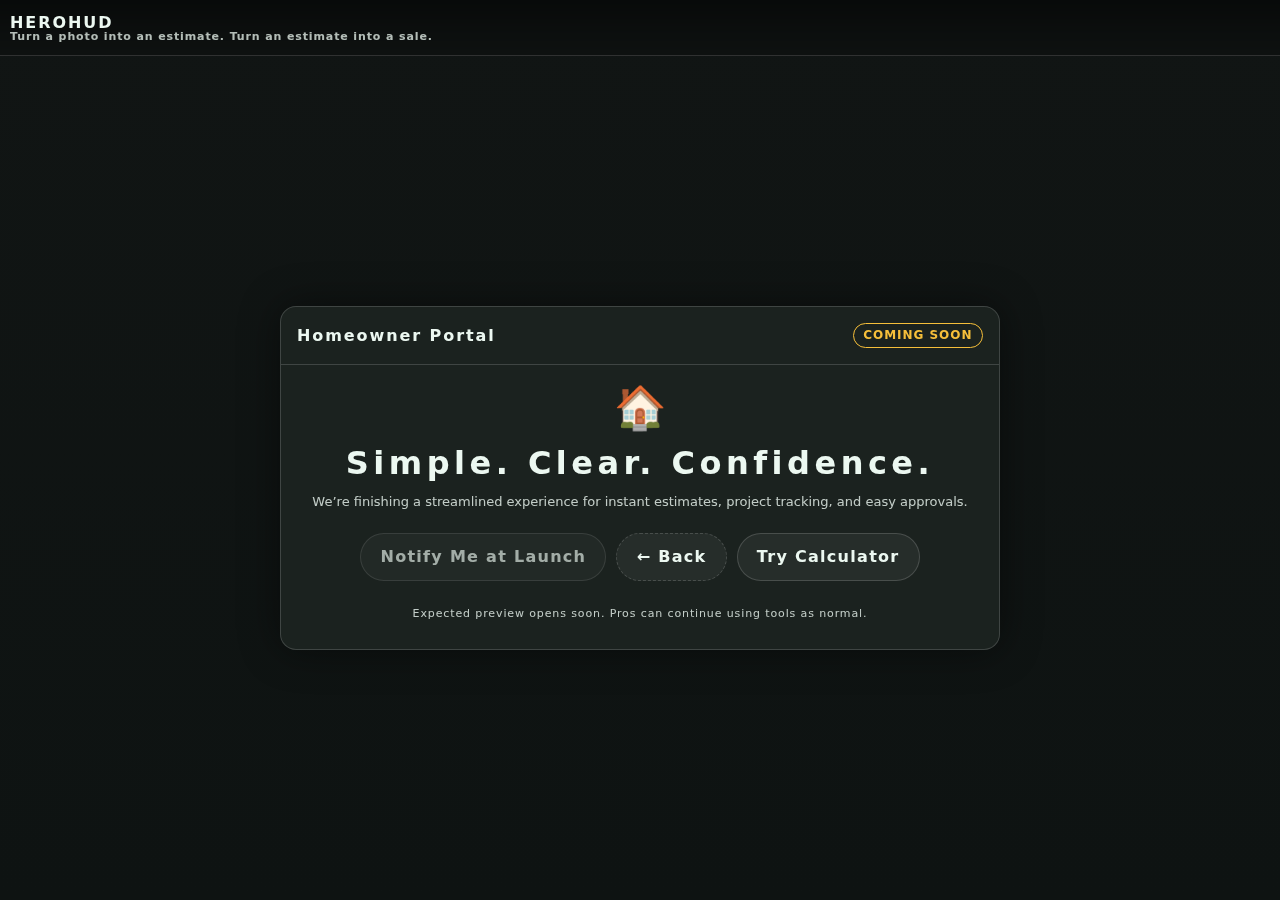
<file: homeowner.html>
<!DOCTYPE html>
<html lang="en">
<head>
<meta charset="utf-8" />
<meta name="viewport" content="width=device-width,initial-scale=1,viewport-fit=cover,maximum-scale=1,user-scalable=no" />
<title>HeroHUD • Homeowner Portal — Coming Soon</title>
<meta name="theme-color" content="#121716" />
<style>
  :root{
    --bg:#121716;--panel:#1b221f;--ink:#0f1412;--glass:rgba(255,255,255,.05);--stroke:rgba(255,255,255,.16);
    --text:#ecf8f1;--textDim:rgba(236,248,241,.8);--gold:#f6bf3a;--mint:#3fd1a0;
  }
  html,body{margin:0;height:100%;background:linear-gradient(180deg,#111514,#0e1312);color:var(--text);
    font-family:ui-sans-serif,system-ui,-apple-system,Segoe UI,Roboto,Helvetica,Arial}
  *{box-sizing:border-box}
  .topbar{position:fixed;inset:0 0 auto 0;height:56px;display:flex;align-items:center;justify-content:space-between;
    padding:0 10px;background:linear-gradient(180deg,rgba(0,0,0,.5),rgba(0,0,0,.15));border-bottom:1px solid var(--stroke);backdrop-filter:blur(6px)}
  .brand{font-weight:900;letter-spacing:.12em}
  .brand small{display:block;opacity:.75;font-weight:600;letter-spacing:.08em;margin-top:-2px;font-size:11px}
  .shell{position:fixed;inset:56px 0 0 0;display:grid;place-items:center;padding:16px}
  .card{
    width:min(92vw,720px);background:var(--panel);border:1px solid var(--stroke);border-radius:16px;
    box-shadow:0 0 40px rgba(0,0,0,.45);overflow:hidden
  }
  .cardHead{display:flex;gap:12px;align-items:center;justify-content:space-between;padding:16px;border-bottom:1px solid var(--stroke)}
  .title{font-weight:900;letter-spacing:.12em}
  .soon{display:inline-flex;gap:8px;align-items:center;border:1px solid var(--gold);color:var(--gold);
    padding:.28rem .6rem;border-radius:999px;font-size:12px;font-weight:800;letter-spacing:.08em;text-transform:uppercase}
  .cardBody{padding:18px}
  .hero{display:grid;grid-template-columns:1fr;gap:12px;place-items:center;text-align:center}
  .emoji{font-size:42px}
  .headline{margin:0;font-weight:900;letter-spacing:.14em}
  .sub{margin:0;color:var(--textDim);font-size:13px}
  .ctaRow{display:flex;gap:10px;flex-wrap:wrap;justify-content:center;margin-top:12px}
  .btn{
    appearance:none;border:1px solid var(--stroke);background:var(--glass);color:var(--text);
    padding:.85rem 1.2rem;border-radius:999px;letter-spacing:.08em;font-weight:800;text-decoration:none;display:inline-block
  }
  .btn[disabled]{opacity:.65;cursor:not-allowed}
  .ghost{border-style:dashed}
  .footer{margin-top:14px;font-size:11px;color:var(--textDim);text-align:center;letter-spacing:.08em}
</style>
</head>
<body>
  <div class="topbar">
    <div class="brand">
      HEROHUD
      <small>Turn a photo into an estimate. Turn an estimate into a sale.</small>
    </div>
    <div></div>
  </div>

  <main class="shell">
    <section class="card" aria-labelledby="hh-title">
      <header class="cardHead">
        <div class="title" id="hh-title">Homeowner Portal</div>
        <span class="soon">Coming Soon</span>
      </header>

      <div class="cardBody">
        <div class="hero">
          <div class="emoji" aria-hidden="true">🏠</div>
          <h1 class="headline">Simple. Clear. Confidence.</h1>
          <p class="sub">We’re finishing a streamlined experience for instant estimates, project tracking, and easy approvals.</p>

          <div class="ctaRow">
            <!-- Disabled primary until launch (HTML-only) -->
            <a class="btn" href="#" aria-disabled="true" onclick="return false;" disabled>Notify Me at Launch</a>
            <a class="btn ghost" href="index.html">← Back</a>
            <a class="btn" href="calculator.html?role=homeowner">Try Calculator</a>
          </div>

          <p class="footer">Expected preview opens soon. Pros can continue using tools as normal.</p>
        </div>
      </div>
    </section>
  </main>
</body>
</html>
</file>
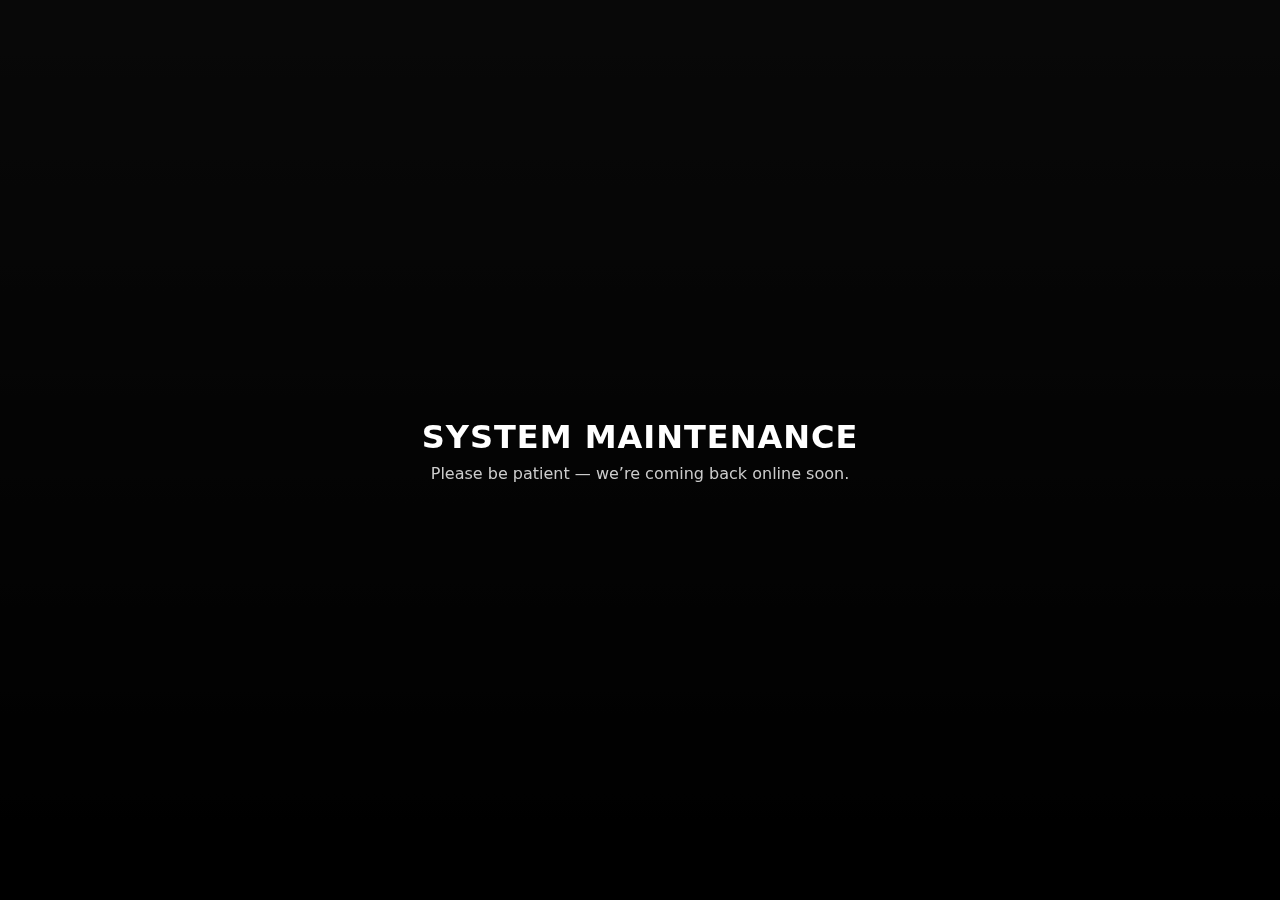
<file: maintainence.html>
<!DOCTYPE html>
<html lang="en">
<head>
  <meta charset="UTF-8" />
  <meta name="viewport" content="width=device-width, initial-scale=1.0" />
  <title>Cardinal Garage Pro — Maintenance</title>
  <style>
    :root {
      --bg: #111;
      --overlay: rgba(0,0,0,0.75);
      --accent: #C41E3A;
      --font: 'Inter', system-ui, sans-serif;
    }
    html, body {
      margin: 0;
      height: 100%;
      font-family: var(--font);
      color: white;
      background: linear-gradient(180deg,#222,#000);
      background-attachment: fixed;
      background-size: cover;
      overflow-y: scroll;
    }
    .overlay {
      position: fixed;
      inset: 0;
      background: var(--overlay);
      display: flex;
      justify-content: center;
      align-items: center;
      flex-direction: column;
      text-align: center;
      z-index: 999;
    }
    .banner {
      font-size: 2rem;
      font-weight: 700;
      text-transform: uppercase;
      letter-spacing: 1px;
    }
    .subtext {
      font-size: 1rem;
      color: #ccc;
      margin-top: .5rem;
    }
  </style>
</head>
<body>
  <div class="overlay">
    <div class="banner">System Maintenance</div>
    <div class="subtext">Please be patient — we’re coming back online soon.</div>
  </div>
</body>
</html>
</file>
